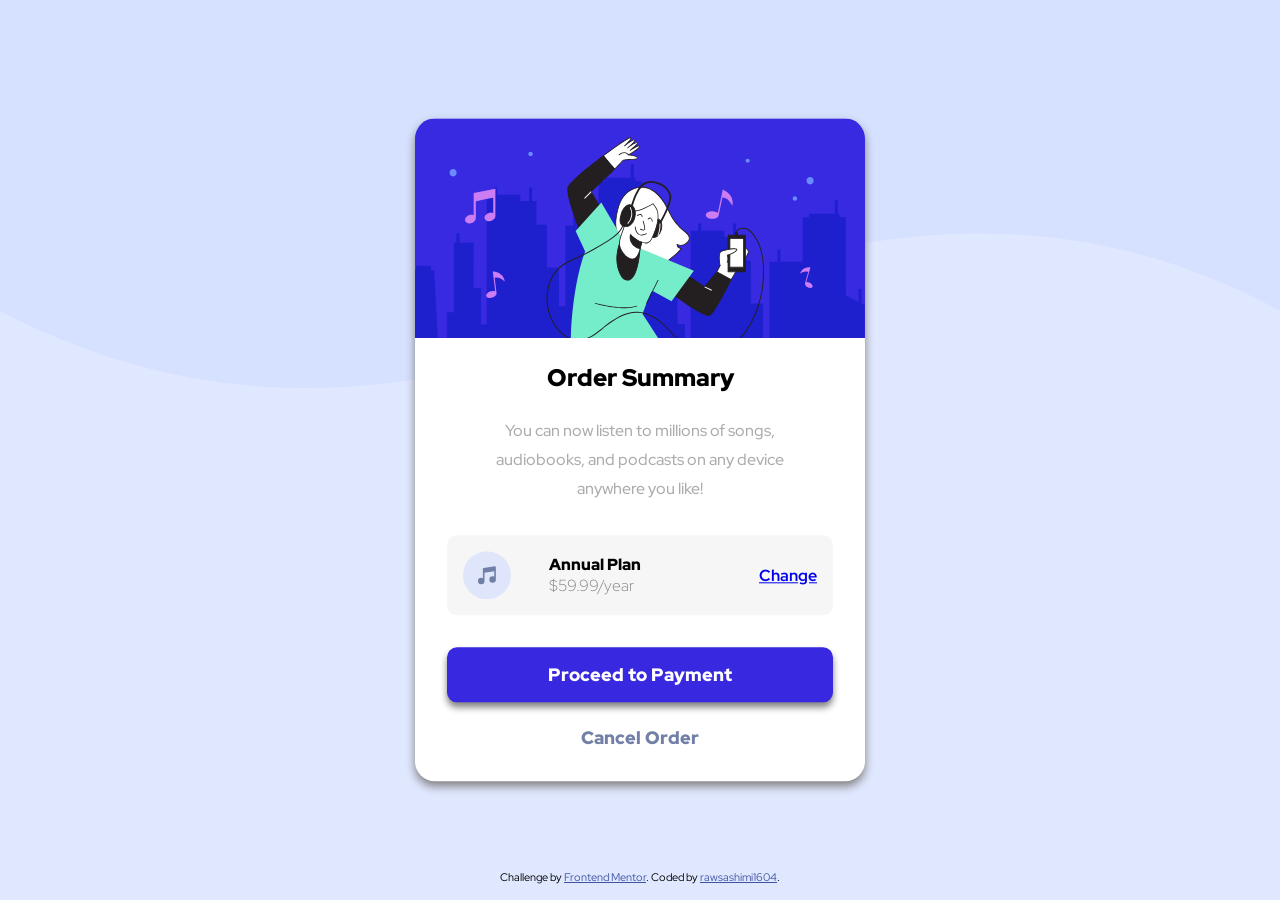
<file: index.html>
<!DOCTYPE html>
<html lang="en">
<head>
  <meta charset="UTF-8">
  <meta name="viewport" content="width=device-width, initial-scale=1.0"> <!-- displays site properly based on user's device -->

  <link rel="icon" type="image/png" sizes="32x32" href="./images/favicon-32x32.png">
  <link rel="preconnect" href="https://fonts.googleapis.com">
  <link rel="preconnect" href="https://fonts.gstatic.com" crossorigin>
  <link href="https://fonts.googleapis.com/css2?family=Red+Hat+Display:wght@500;700;900&display=swap" rel="stylesheet">
  <link rel="stylesheet" href="./css/styles.css">
  
  <title>Frontend Mentor | Order summary card</title>

  <!-- Feel free to remove these styles or customise in your own stylesheet 👍 -->
  <style>
    .attribution { font-size: 11px; text-align: center; }
    .attribution a { color: hsl(228, 45%, 44%); }
  </style>
</head>
<body>

  <section class="container">
    <img src="./images/illustration-hero.svg" alt="hero image" class="hero-img">
    <h2>Order Summary</h2>
    
    <p>You can now listen to millions of songs,<br> audiobooks, and podcasts on any
    device <br> anywhere you like!</p>
    
    <div class="div plan">
      <img src="./images/icon-music.svg" alt="">
      <div class="payment-info">
        <span>Annual Plan</span>
        <span>$59.99/year</span>
      </div>
      
      <a href="#">Change</a>
      
    </div>
    

    <button>Proceed to Payment</button>
    <a class="cancel" href="#">Cancel Order</a>
    
  </section>
  
  
  <div class="attribution">
    <div>
      Challenge by <a href="https://www.frontendmentor.io?ref=challenge" target="_blank">Frontend Mentor</a>.
      Coded by <a href="#">rawsashimi1604</a>.
    </div>  
  </div>
</body>
</html>
</file>
<file: css/styles.css>
* {
  font-family: "Red Hat Display", sans-serif;
  margin: 0;
  padding: 0;
}

body {
  font-size: 16px;
  background-image: url("../images/pattern-background-desktop.svg");
  background-color: hsl(225, 100%, 94%);
  background-repeat: no-repeat;
  background-size: 100% auto;
}

.container {
  overflow: hidden;
  background-color: white;
  border-radius: 20px;
  display: flex;
  flex-direction: column;
  align-items: center;
  justify-content: space-between;
  position: absolute;
  top: 50%;
  left: 50%;
  transform: translate(-50%, -50%);
  box-shadow: 0px 5px 10px grey;
}

h2 {
  padding: 1.5rem;
  font-weight: 900;
}

p {
  text-align: center;
  font-weight: 500;
  line-height: 1.8;
  color: rgb(172, 172, 172);
  padding: 0 3rem;
  margin-bottom: 2em;
}

.plan {
  background-color: rgba(238, 238, 238, 0.5);
  max-width: 100%;
  display: flex;
  justify-content: space-between;
  align-self: stretch;
  align-items: center;
  margin: 0 2rem;
  padding: 1rem;
  border-radius: 10px;
  margin-bottom: 2rem;
}

.plan img {
  margin-right: -80px;
}

.payment-info {
  display: flex;
  flex-direction: column;
  justify-content: space-between;
}

.payment-info span:first-child {
  font-weight: 900;
}
.payment-info span:first-child + span {
  font-weight: 300;
  color: grey;
}

.plan a {
  font-weight: 700;
}

.plan a:hover {
  text-decoration: none;
  color: hsl(223, 47%, 23%);
}

button {
  padding: 1rem 2rem;
  align-self: stretch;
  margin: 0 2rem;
  border-radius: 10px;
  font-size: 110%;
  font-weight: 900;
  background-color: hsl(245, 75%, 52%);
  color: white;
  margin-bottom: 1.5rem;
  border: none;
  box-shadow: 0px 5px 7px grey;
}

button:hover {
  background-color: hsl(224, 23%, 55%);
  cursor: pointer;
}

.cancel {
  margin-bottom: 2rem;
  font-size: 110%;
  font-weight: 900;
  color: hsl(224, 23%, 55%);
  text-decoration: none;
}

.cancel:hover {
  color: black;
}

.attribution {
  position: absolute;
  bottom: 1rem;
  left: 50%;
  transform: translateX(-50%);
}
</file>
